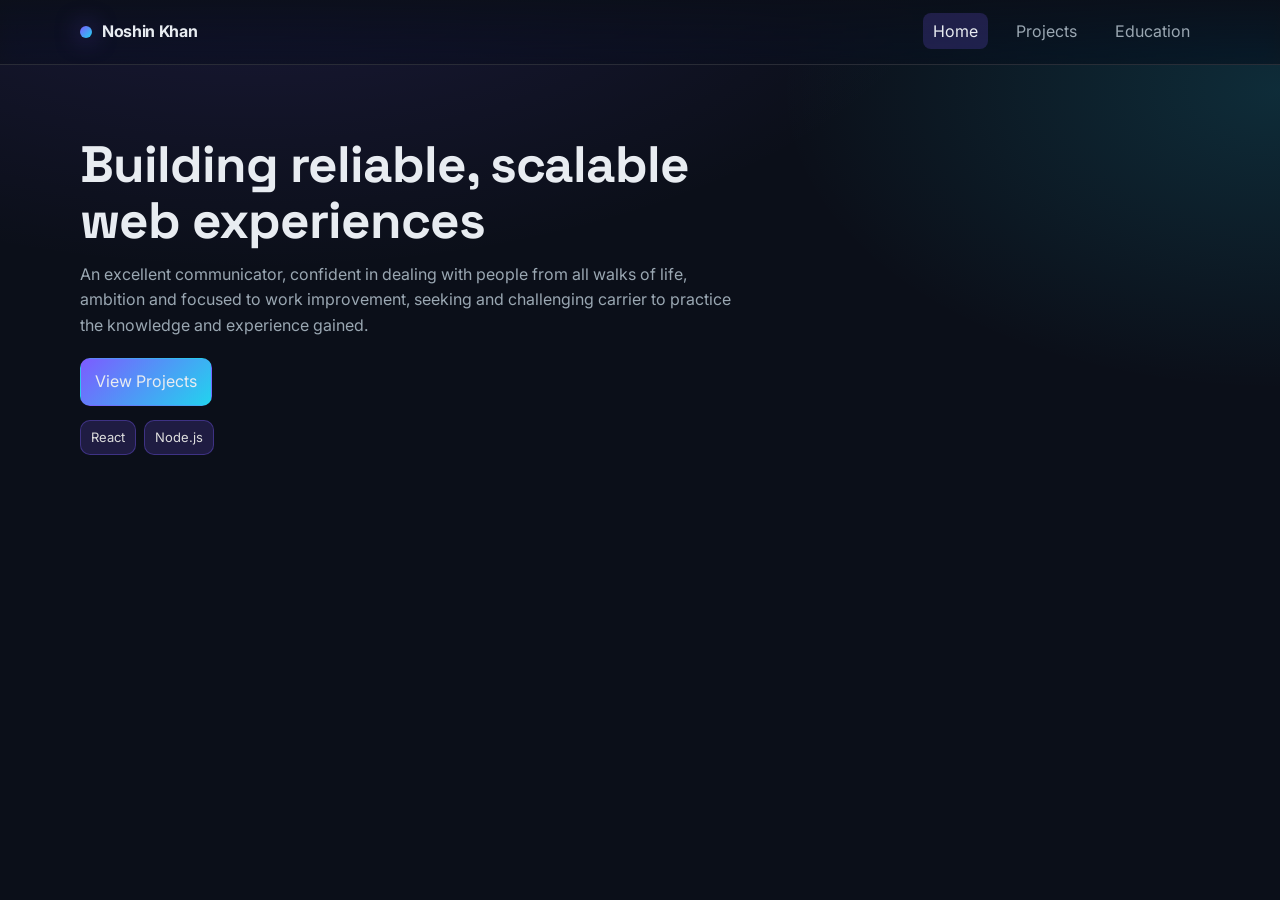
<file: index.html>
<!DOCTYPE html>
<html lang="en">
<head>
  <meta charset="UTF-8" />
  <meta name="viewport" content="width=device-width, initial-scale=1" />
  <title>Portfolio | Home</title>
  <link rel="preconnect" href="https://fonts.googleapis.com">
  <link href="https://fonts.googleapis.com/css2?family=Inter:wght@400;600;700&family=Space+Grotesk:wght@500;700&display=swap" rel="stylesheet">
  <link rel="stylesheet" href="style.css" />
</head>
<body data-page="home">
  <header class="site-header">
    <nav class="nav container">
      <a class="brand" href="index.html"><span class="logo-dot"></span>Noshin Khan</a>
      <button class="nav-toggle" aria-label="Open menu"></button>
      <ul class="nav-links">
        <li><a class="nav-link" href="index.html">Home</a></li>
        <li><a class="nav-link" href="Project.html">Projects</a></li>
        <li><a class="nav-link" href="Education.html">Education</a></li>
      </ul>
    </nav>
  </header>

  <main>
    <section class="hero container">
      <div class="hero-content">
        <h1 class="hero-title">Building reliable, scalable web experiences</h1>
        <p class="hero-subtitle">
An excellent communicator, confident in dealing with people from all walks of life, ambition and focused to work improvement, seeking and challenging carrier to practice the knowledge and experience gained.</p>
        <div class="hero-cta">
          <a class="btn btn-primary" href="Project.html">View Projects</a>
        </div>
        <ul class="hero-tags">
          <li class="tag">React</li>
          <li class="tag">Node.js</li>
        </ul>
      </div>
    </section>
  </main>

  <script>
    const current = document.body.getAttribute('data-page');
    document.querySelectorAll('.nav-link').forEach(a=>{
      if((current==='home' && a.href.endsWith('index.html')) ||
         (current==='experience' && a.href.endsWith('Experience.html')) ||
         (current==='projects' && a.href.endsWith('Project.html')) ||
         (current==='education' && a.href.endsWith('Education.html'))) a.classList.add('active');
    });
    document.querySelector('.nav-toggle').addEventListener('click', ()=>{
      document.querySelector('.nav-links').classList.toggle('open');
      document.querySelector('.nav-toggle').classList.toggle('open');
    });
  </script>
</body>
</html>
</file>
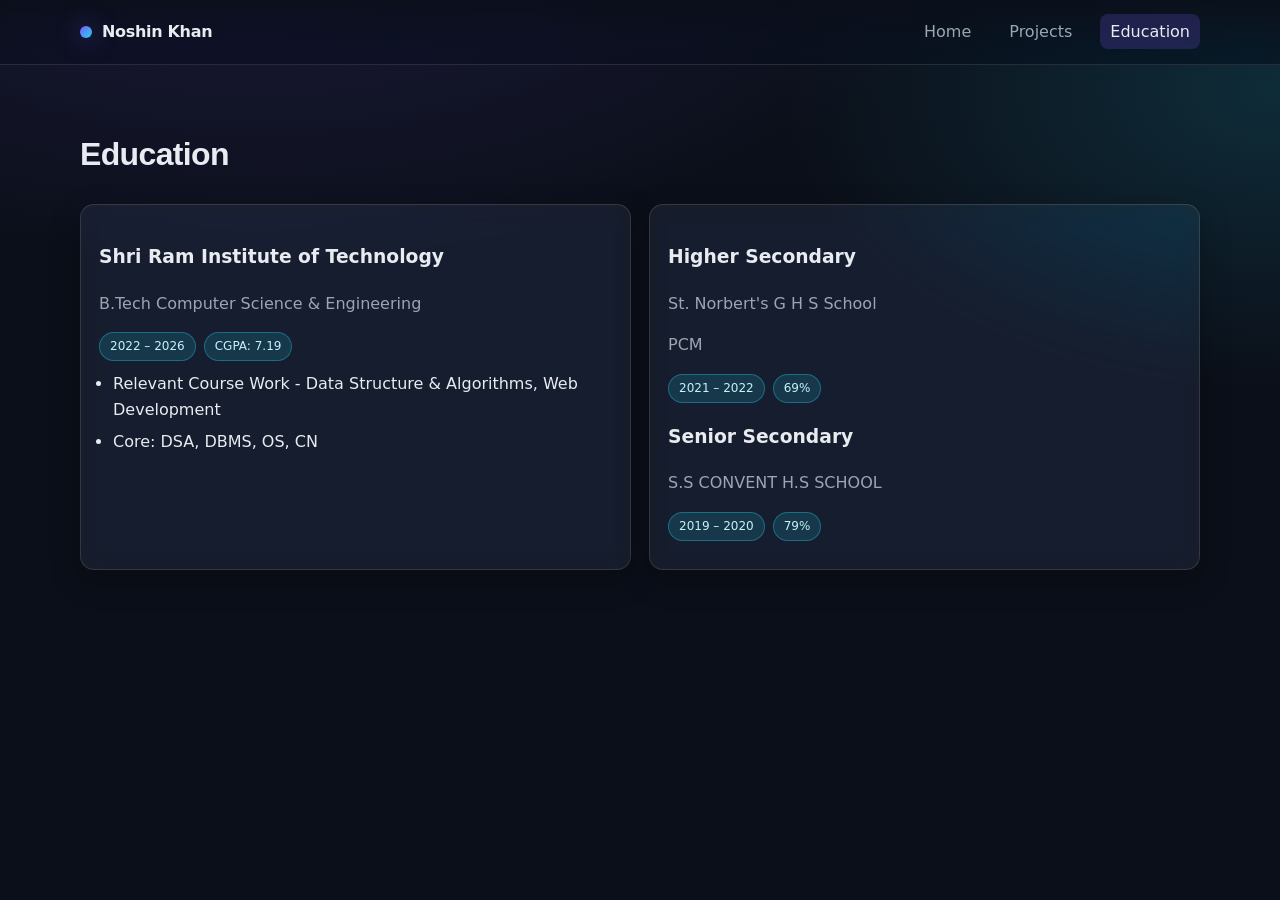
<file: Education.html>
<!DOCTYPE html>
<html lang="en">
<head>
  <meta charset="UTF-8" />
  <meta name="viewport" content="width=device-width, initial-scale=1" />
  <title>Portfolio | Education</title>
  <link rel="stylesheet" href="style.css" />
</head>
<body data-page="education">
  <header class="site-header">
    <nav class="nav container">
      <a class="brand" href="index.html"><span class="logo-dot"></span>Noshin Khan</a>
      <button class="nav-toggle" aria-label="Open menu"></button>
      <ul class="nav-links">
        <li><a class="nav-link" href="index.html">Home</a></li>
        <li><a class="nav-link" href="Project.html">Projects</a></li>
        <li><a class="nav-link" href="Education.html">Education</a></li>
      </ul>
    </nav>
  </header>

  <main class="container section">
    <h1 class="section-title">Education</h1>

    <div class="edu-list">
      <article class="edu-card glass">
        <h3>Shri Ram Institute of Technology</h3>
        <p class="muted">B.Tech Computer Science & Engineering</p>
        <div class="edu-meta">
          <span class="badge">2022 – 2026</span>
          <span class="badge">CGPA: 7.19</span>
        </div>
        <ul class="list">
         <li>Relevant Course Work - Data Structure & Algorithms, Web Development</li>
          <li>Core: DSA, DBMS, OS, CN</li>
        </ul>
      </article>

      <article class="edu-card glass">
        <h3>Higher Secondary</h3>
        <p class="muted">St. Norbert's G H S School</p>
        <p class="muted">PCM</p>
        <div class="edu-meta">
          <span class="badge">2021 – 2022</span>
          <span class="badge">69%</span>
        </div>
        <h3>Senior Secondary</h3>
        <p class="muted">S.S CONVENT H.S SCHOOL</p>
        <div class="edu-meta">
          <span class="badge">2019 – 2020</span>
          <span class="badge">79%</span>
        </div>
      </article>
    </div>
  </main>

  <script>
    const current = document.body.getAttribute('data-page');
    document.querySelectorAll('.nav-link').forEach(a=>{
      if((current==='education' && a.href.endsWith('Education.html'))) a.classList.add('active');
    });
    document.querySelector('.nav-toggle').addEventListener('click', ()=>{
      document.querySelector('.nav-links').classList.toggle('open');
      document.querySelector('.nav-toggle').classList.toggle('open');
    });
  </script>
</body>
</html>
</file>
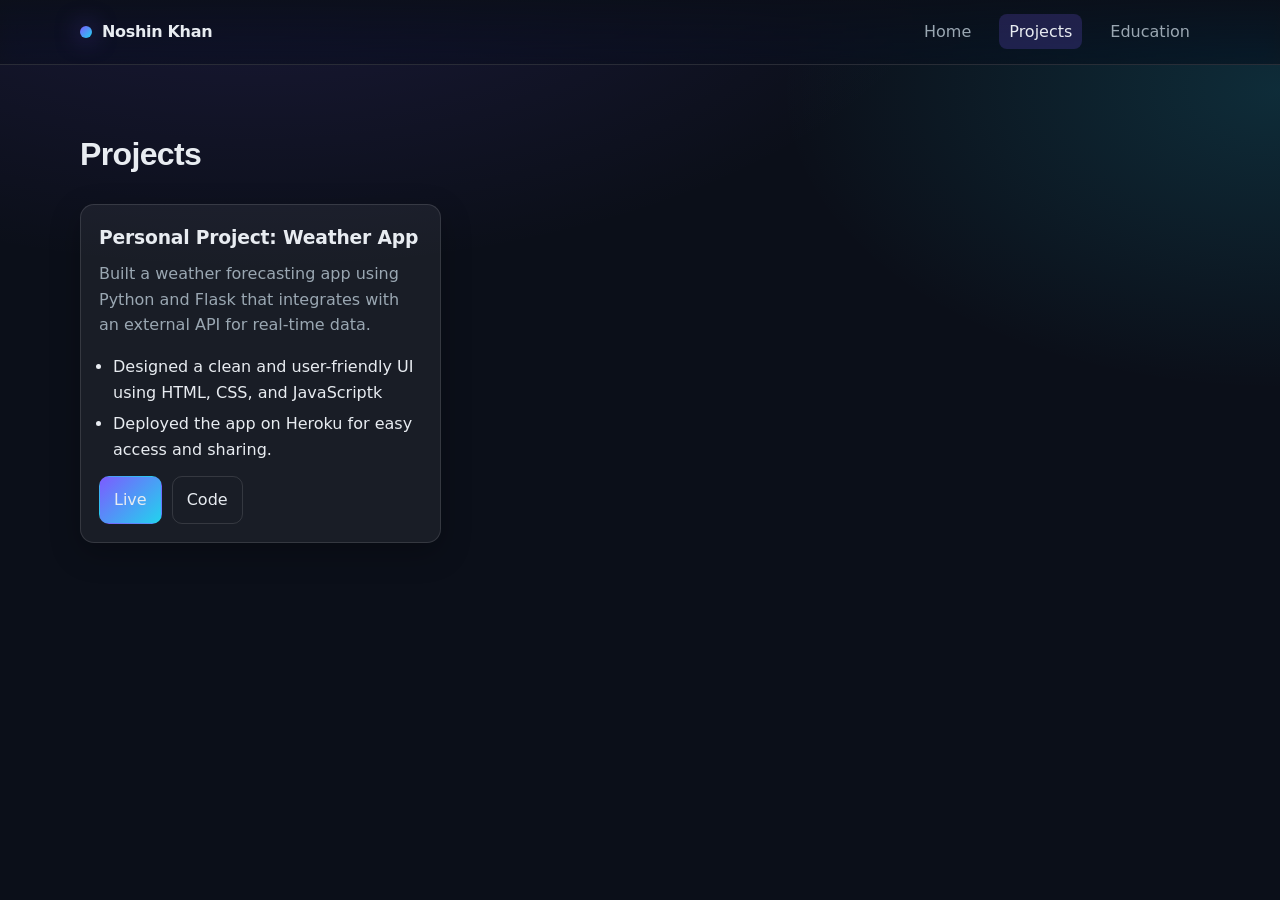
<file: Project.html>
<!DOCTYPE html>
<html lang="en">
<head>
  <meta charset="UTF-8" />
  <meta name="viewport" content="width=device-width, initial-scale=1" />
  <title>Portfolio | Projects</title>
  <link rel="stylesheet" href="style.css" />
</head>
<body data-page="projects">
  <header class="site-header">
    <nav class="nav container">
      <a class="brand" href="index.html"><span class="logo-dot"></span>Noshin Khan</a>
      <button class="nav-toggle" aria-label="Open menu"></button>
      <ul class="nav-links">
        <li><a class="nav-link" href="index.html">Home</a></li>
        <li><a class="nav-link" href="Project.html">Projects</a></li>
        <li><a class="nav-link" href="Education.html">Education</a></li>
      </ul>
    </nav>
  </header>

  <main class="container section">
    <h1 class="section-title">Projects</h1>
    <div class="grid cards-3">
      <article class="card hover-rise">
        <h3 class="card-title">Personal Project: Weather App</h3>
        <p class="card-text">Built a weather forecasting app using Python and Flask that integrates with an external API for real-time data.</p>
        <ul class="list">
          <li>Designed a clean and user-friendly UI using HTML, CSS, and JavaScriptk</li>
          <li>Deployed the app on Heroku for easy access and sharing.</li>
        </ul>
        <div class="card-actions">
          <a class="btn btn-primary" href="#" target="_blank">Live</a>
          <a class="btn btn-ghost" href="#" target="_blank">Code</a>
        </div>
      </article>

  <script>
    const current = document.body.getAttribute('data-page');
    document.querySelectorAll('.nav-link').forEach(a=>{
      if((current==='projects' && a.href.endsWith('Project.html'))) a.classList.add('active');
    });
    document.querySelector('.nav-toggle').addEventListener('click', ()=>{
      document.querySelector('.nav-links').classList.toggle('open');
      document.querySelector('.nav-toggle').classList.toggle('open');
    });
  </script>
</body>
</html>
</file>
<file: style.css>
:root{
  --bg: #0b0f19;
  --bg-soft: #11162a;
  --card: rgba(255,255,255,0.06);
  --card-border: rgba(255,255,255,0.12);
  --text: #e8ecf1;
  --muted: #9aa7b2;
  --brand: #7c5cff;
  --brand-2: #22d3ee;
  --accent: #ffb86b;
  --success: #22c55e;
  --shadow: 0 10px 30px rgba(0,0,0,0.25);
  --radius: 14px;
  --radius-sm: 10px;
  --glass-blur: saturate(180%) blur(10px);
}

*{ box-sizing: border-box; }
html, body{ height: 100%; }
body{
  margin:0;
  font-family: Inter, system-ui, -apple-system, Segoe UI, Roboto, Arial, sans-serif;
  color: var(--text);
  background: radial-gradient(1200px 600px at 20% -10%, rgba(124,92,255,0.15), transparent 60%),
              radial-gradient(1000px 600px at 100% 10%, rgba(34,211,238,0.15), transparent 50%),
              var(--bg);
  line-height: 1.6;
}

.container{ width: min(1120px, 90%); margin-inline: auto; }
.section{ padding: 64px 0; }
.section-title{
  font-family: "Space Grotesk", Inter, sans-serif;
  font-weight: 700;
  font-size: 32px;
  letter-spacing: -0.02em;
  margin: 0 0 24px 0;
}

/* Header / Nav */
.site-header{
  position: sticky; top: 0; z-index: 50;
  background: linear-gradient(to bottom, rgba(11,15,25,0.9), rgba(11,15,25,0.6));
  backdrop-filter: var(--glass-blur);
  border-bottom: 1px solid var(--card-border);
}
.nav{
  display: flex; align-items: center; justify-content: space-between;
  height: 64px;
}
.brand{
  display: inline-flex; align-items: center; gap: 10px;
  font-weight: 700; color: var(--text); text-decoration: none;
  letter-spacing: -0.02em;
}
.logo-dot{
  width: 12px; height: 12px; border-radius: 999px;
  background: linear-gradient(135deg, var(--brand), var(--brand-2));
  box-shadow: 0 0 24px rgba(124,92,255,0.6);
}
.nav-links{
  display: flex; gap: 18px; list-style: none; margin: 0; padding: 0;
}
.nav-link{
  color: var(--muted); text-decoration: none; padding: 8px 10px; border-radius: 8px;
  transition: color .2s ease, background .2s ease;
}
.nav-link:hover{ color: var(--text); background: var(--card); }
.nav-link.active{ color: var(--text); background: rgba(124,92,255,0.2); }

/* Mobile nav */
.nav-toggle{
  display: none; width: 32px; height: 32px; background: transparent; border: 0; position: relative; cursor: pointer;
}
.nav-toggle::before, .nav-toggle::after{
  content:""; position: absolute; left: 6px; right: 6px; height: 2px; background: var(--text); transition: transform .25s ease, top .25s ease, opacity .25s ease;
}
.nav-toggle::before{ top: 11px; }
.nav-toggle::after{ top: 19px; }
.nav-toggle.open::before{ transform: rotate(45deg); top: 15px; }
.nav-toggle.open::after{ transform: rotate(-45deg); top: 15px; }
@media (max-width: 860px){
  .nav-toggle{ display: inline-block; }
  .nav-links{
    position: absolute; right: 5%; top: 64px; background: var(--bg-soft);
    border: 1px solid var(--card-border); border-radius: var(--radius);
    box-shadow: var(--shadow); padding: 12px; gap: 6px; flex-direction: column; display: none;
  }
  .nav-links.open{ display: flex; }
}

/* Hero */
.hero{
  display: grid; grid-template-columns: 1.2fr .8fr; gap: 32px; align-items: center;
  padding: 72px 0 24px;
}
.hero-title{
  font-family: "Space Grotesk", Inter, sans-serif;
  font-weight: 700; font-size: clamp(32px, 4vw, 56px);
  line-height: 1.1; letter-spacing: -0.02em; margin: 0 0 12px 0;
}
.hero-subtitle{ color: var(--muted); margin: 0 0 20px 0; }
.hero-cta{ display: flex; gap: 12px; margin-bottom: 14px; }
.hero-tags{ display: flex; gap: 8px; list-style: none; padding: 0; margin: 8px 0 0 0; flex-wrap: wrap; }
.hero-card{
  display: grid; grid-template-columns: repeat(3, 1fr); gap: 14px; padding: 18px;
}
.stat{ text-align: center; background: var(--card); border: 1px solid var(--card-border); border-radius: var(--radius); padding: 16px; }
.stat-value{ font-size: 28px; font-weight: 700; }
.stat-label{ color: var(--muted); font-size: 13px; }

@media (max-width: 980px){ .hero{ grid-template-columns: 1fr; } .hero-card{ grid-template-columns: repeat(3, 1fr); } }
@media (max-width: 520px){ .hero-card{ grid-template-columns: 1fr 1fr; } }

/* Cards, grids, glass */
.grid{ display: grid; gap: 18px; }
.cards-3{ grid-template-columns: repeat(3, 1fr); }
@media (max-width: 980px){ .cards-3{ grid-template-columns: 1fr 1fr; } }
@media (max-width: 640px){ .cards-3{ grid-template-columns: 1fr; } }

.card{
  background: var(--card); border: 1px solid var(--card-border);
  border-radius: var(--radius); padding: 18px; box-shadow: var(--shadow);
  transition: transform .2s ease, box-shadow .2s ease, border-color .2s ease;
}
.card-title{ margin: 0 0 8px 0; font-weight: 700; letter-spacing: -0.01em; }
.card-text{ color: var(--muted); margin-top: 4px; }
.card:hover{ transform: translateY(-3px); border-color: rgba(124,92,255,0.4); }
.hover-rise:hover{ transform: translateY(-6px); }

.glass{
  background: var(--card);
  backdrop-filter: var(--glass-blur);
  border: 1px solid var(--card-border);
  border-radius: var(--radius);
  box-shadow: var(--shadow);
}

/* Lists, tags, badges */
.list{ margin: 10px 0 14px 14px; padding: 0; }
.list li{ margin: 6px 0; }
.tag{
  display: inline-block; padding: 6px 10px; border-radius: var(--radius-sm);
  background: rgba(124,92,255,0.18); color: #ddd; font-size: 13px;
  border: 1px solid rgba(124,92,255,0.35);
}
.badge{
  display: inline-block; padding: 4px 10px; border-radius: 999px;
  background: rgba(34,211,238,0.15); color: #c6f2f8; font-size: 12px;
  border: 1px solid rgba(34,211,238,0.35);
}
.muted{ color: var(--muted); }

/* Buttons */
.btn{
  display: inline-flex; align-items: center; justify-content: center;
  gap: 8px; padding: 10px 14px; border-radius: 10px; text-decoration: none;
  border: 1px solid var(--card-border); color: var(--text);
  transition: background .2s ease, border-color .2s ease, transform .1s ease;
}
.btn:active{ transform: translateY(1px); }
.btn-primary{
  background: linear-gradient(135deg, var(--brand), var(--brand-2));
  border-color: transparent;
}
.btn-primary:hover{ filter: brightness(1.05); }
.btn-ghost{ background: transparent; }
.btn-ghost:hover{ background: rgba(255,255,255,0.08); }
.btn-link{
  color: var(--brand-2); background: transparent; border-color: transparent; padding-left: 0;
}
.btn-link:hover{ color: #7de7f5; }

/* Timeline, edu */
.timeline{ display: grid; gap: 16px; }
.time-card{ padding: 18px; }
.time-meta{ display: flex; align-items: center; gap: 12px; margin-bottom: 10px; }
.techs{ display: flex; gap: 8px; flex-wrap: wrap; margin-top: 8px; }

.edu-list{ display: grid; gap: 18px; grid-template-columns: repeat(2, 1fr); }
.edu-card{ padding: 18px; }
.edu-meta{ display: flex; gap: 8px; margin: 8px 0 10px; }
@media (max-width: 860px){ .edu-list{ grid-template-columns: 1fr; } }

/* Footer */
.site-footer{
  border-top: 1px solid var(--card-border);
  padding: 24px 0; margin-top: 40px; background: rgba(0,0,0,0.2);
}
.footer-grid{ display: flex; align-items: center; justify-content: space-between; }
.social{ display: flex; gap: 12px; list-style: none; padding: 0; margin: 0; }
.social a{ color: var(--muted); text-decoration: none; }
.social a:hover{ color: var(--text); }

/* Utilities */
.card-actions{ display: flex; gap: 10px; }
.hidden{ display: none !important; }
a{ outline-offset: 3px; }
</file>
